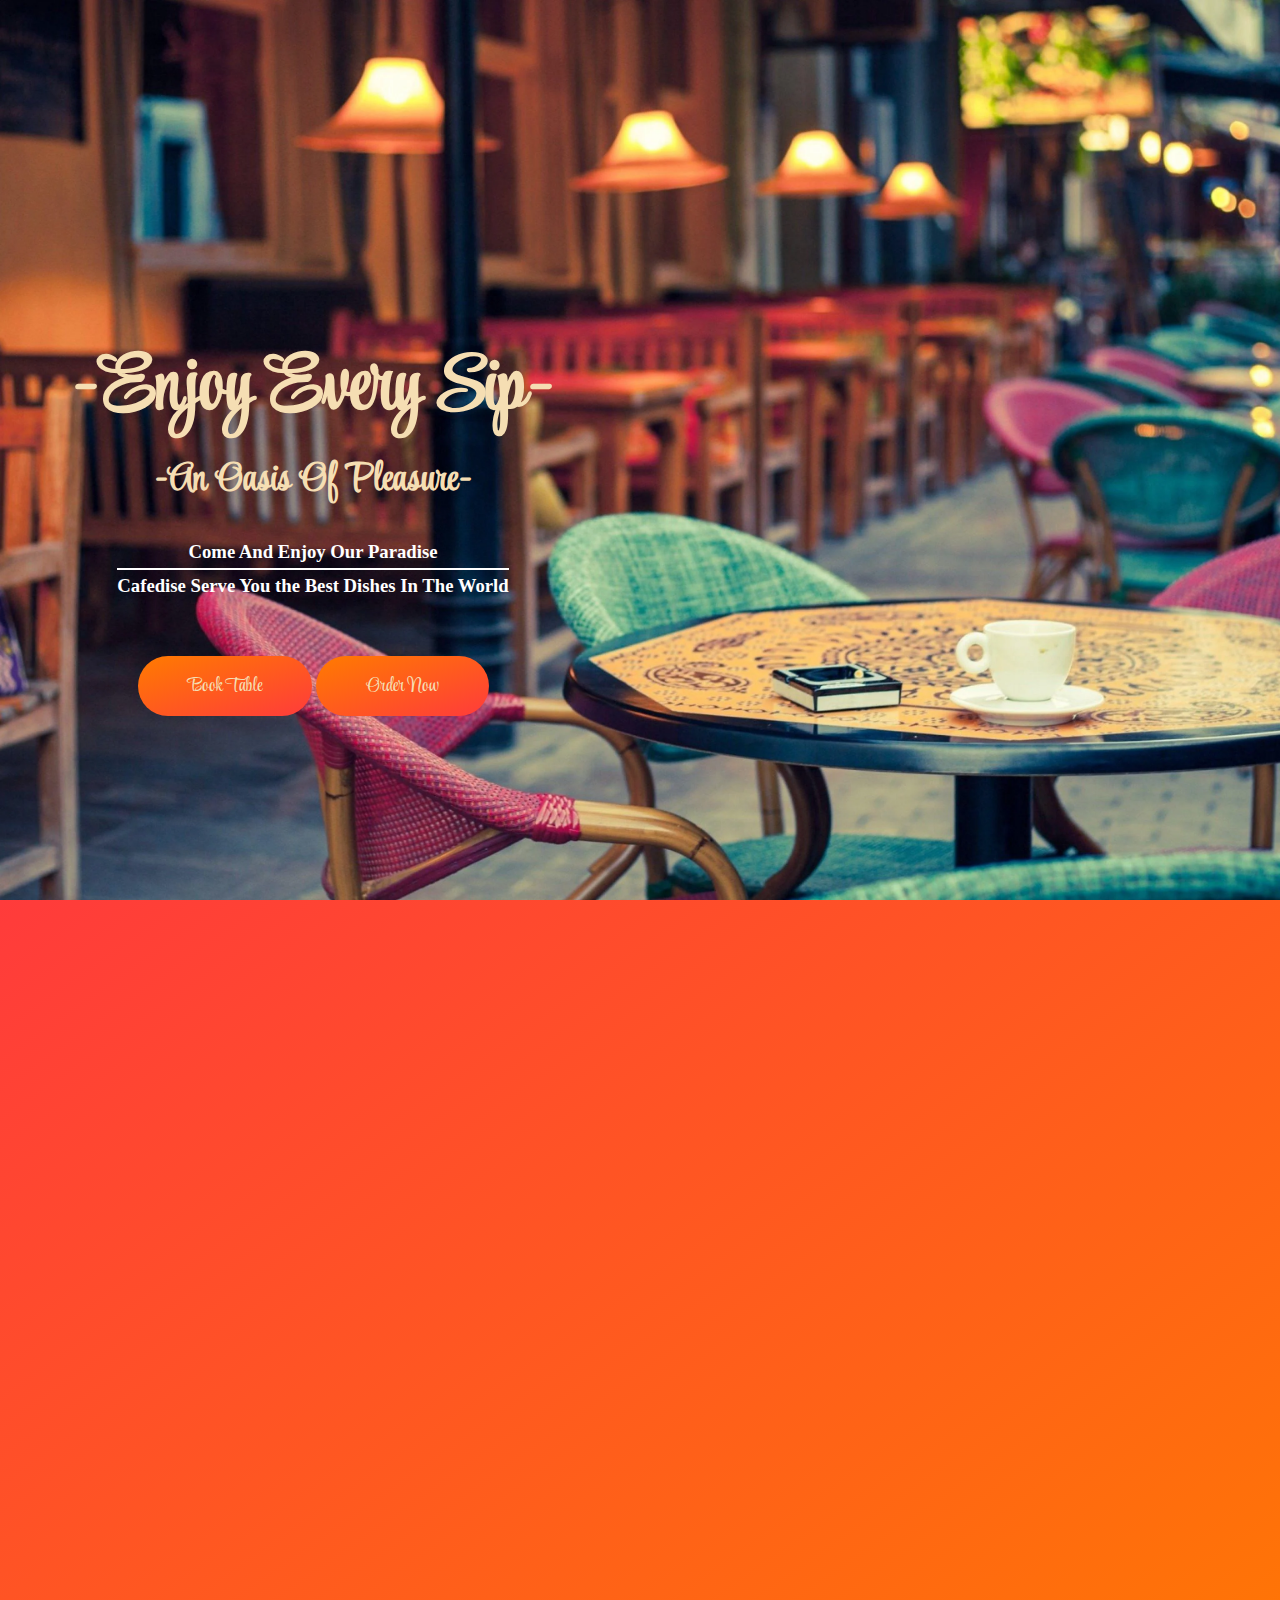
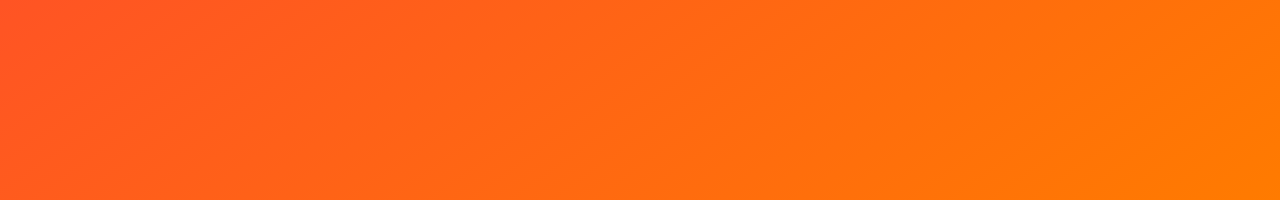
<file: index.html>
<!DOCTYPE html>
<html lang="en">
  <head>
    <meta charset="UTF-8" />
    <meta http-equiv="X-UA-Compatible" content="IE=edge" />
    <meta name="viewport" content="width=device-width, initial-scale=1.0" />
    <title>website-2</title>
    <link rel="stylesheet" href="style.css" />
    <link rel="preconnect" href="https://fonts.googleapis.com" />
    <link rel="preconnect" href="https://fonts.gstatic.com" crossorigin />
    <link
      href="https://fonts.googleapis.com/css2?family=Style+Script&display=swap"
      rel="stylesheet"
    />
    <link rel="stylesheet" href="dish-window.css" />
  </head>
  <body>
    <nav class="nav-bar">
      <div class="logo">
        <img src="coffee-icon-png-21.png" alt="" />
        <h3>CAFEDISE</h3>
      </div>
      <div class="navdiv">
        <ul class="navlinks">
          <li><a href="index.html">Home</a></li>
          <li><a href="menu.html" target="_blank">Menu</a></li>
          <li><a href="#">Dishes</a></li>
          <li><a href="#">Location</a></li>
          <li><a href="#">About</a></li>
          <li><a href="#">Feedback</a></li>
        </ul>
      </div>

      <div class="contact"><button id="btn">Contact Us</button></div>
    </nav>
    <header>
      <div class="punch-line">
        <div class="punchline-div">
          <h1>-Enjoy Every Sip-</h1>
          <h2>-An Oasis Of Pleasure-</h2>
        </div>

        <div class="subline">
          <h3 id="h3-1">Come And Enjoy Our Paradise</h3>
          <div class="line"></div>
          <h3 id="h3-2">Cafedise Serve You the Best Dishes In The World</h3>
          <div class="book">
            <button class="booknow">Book Table</button>
            <button class="booknow">Order Now</button>
          </div>
        </div>
      </div>
      <div class="topdishes-window">
        <div class="row1">
          <div class="gap"></div>
          <div class="dishesbox">
            <a href="#">
              <img src="coffee.jpeg" alt="dishes" />
            </a>
          </div>
          <div class="gap"></div>
          <div class="dishesbox">
            <a href="#">
              <img src="cutting chai.jpeg" alt="dishes" />
            </a>
          </div>
        </div>
        <div class="row2">
          <div class="dishesbox">
            <a href="#">
              <img src="Banana-Brulee-Waffle.jpg" alt="dishes" />
            </a>
          </div>
          <div class="gap"></div>
          <div class="dishesbox">
            <a href="#">
              <img src="rainbow cakes.jpg" alt="dishes" />
            </a>
          </div>
          <div class="gap"></div>
        </div>
        <div class="row1">
          <div class="gap"></div>
          <div class="dishesbox">
            <a href="#">
              <img src="pizza.jpeg" alt="dishes" />
            </a>
          </div>
          <div class="gap"></div>
          <div class="dishesbox">
            <a href="#">
              <img src="PS-Truffle-Fries.jpg" alt="dishes" />
            </a>
          </div>
        </div>
        <div class="row2">
          <div class="dishesbox">
            <a href="#">
              <img src="Eggs-Benedict-Beanstro.jpg" alt="dishes" />
            </a>
          </div>
          <div class="gap"></div>
          <div class="dishesbox">
            <a href="#">
              <img src="french toast.jpeg" alt="dishes" />
            </a>
          </div>
          <div class="gap"></div>
        </div>
      </div>
    </header>
    <section>
      <div class="background"></div>
    </section>
  </body>
</html>
</file>
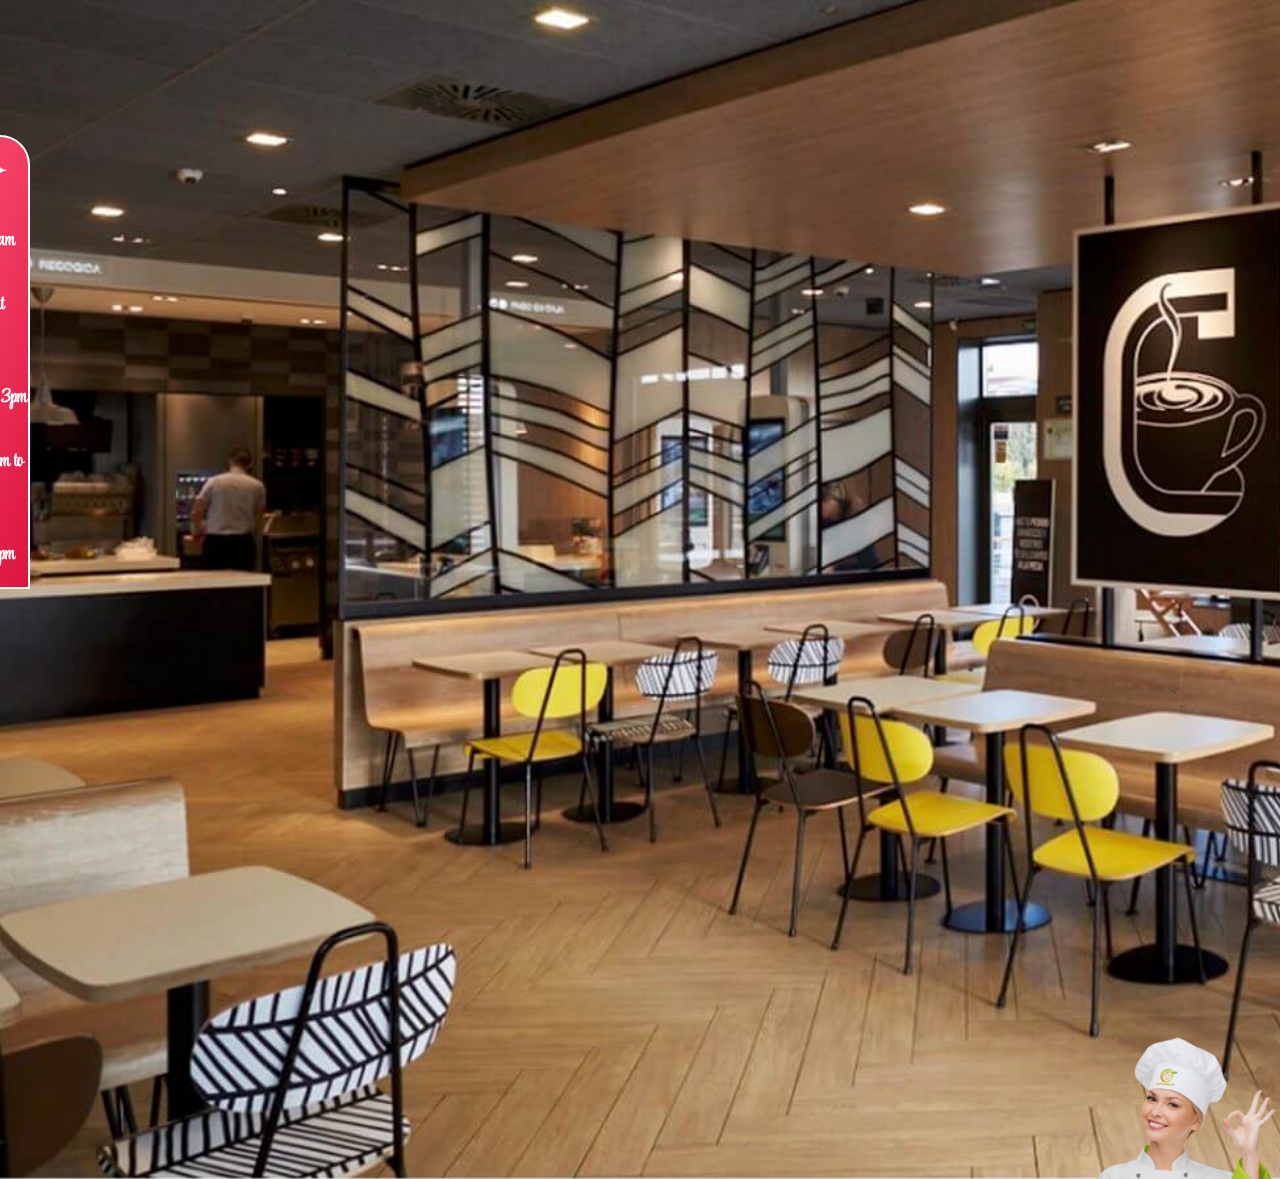
<file: menu.html>
<!DOCTYPE html>
<html lang="en">
<head>
    <meta charset="UTF-8">
    <meta http-equiv="X-UA-Compatible" content="IE=edge">
    <meta name="viewport" content="width=device-width, initial-scale=1.0">
    <title>menu</title>
    <link rel="stylesheet" href="menu.css">
    <link
      href="https://fonts.googleapis.com/css2?family=Style+Script&display=swap"
      rel="stylesheet"
    />
</head>
<body>
    <header>
        <div class="menubar">
            <h2 id="logo"><a href="index.html" target="_blank">Cafedise.</a></h2>
            <h2>-Menu-</h2>
            <div class="menuicon">
                <img src="menu-hamburger-navigation-512.webp" alt="">
            </div> 
        </div>
    </header>
    <section>
        <img class="chef-png" src="chef-png.png" alt="">
        <div class="table">
            <div class="timing-panel">
                <h2>&#10023 Timings &#10023</h2>
                <h3>&#9830 Opening Time 6am</h3>
                <h3>&#9830 Deliveries Starts at 7am</h3>
                <h3>&#9830 Sale Hour 2pm to 3pm</h3>
                <h3>&#9830 Apetizers Hour 6pm to 9pm </h3>
                <h3>&#9830 Closing Time 10pm</h3>

            </div>
            <table class="menutable">
                <tr >
                    <th><a href="#"> S No.</a></th>
                    <th><a href="#"> Dishes</a></th>
                    <th><a href="#"> Price</a></th>
                    <th><a href="#"> Availability</a></th>
                    
                </tr>
                <tr>
                    <td><a href="#"> 1.</a></td>
                    <td><a href="#"> Pancakes</a></td>
                    <td><a href="#"> $10 - $50</a></td>
                    <td><a href="#"> Till 4pm</a></td>
                </tr>
                <tr>
                    <td><a href="#"> 2.</a></td>
                    <td><a href="#"> Cutting Chai</a></td>
                    <td><a href="#"> $1</a></td>
                    <td><a href="#"> All Time</a></td>
                </tr>
                <tr>
                    <td><a href="#"> 3.</a></td>
                    <td><a href="#"> Coffee</a></td>
                    <td><a href="#"> $5 - $50</a></td>
                    <td><a href="#"> All Time</a></td>
                </tr>
                <tr>
                    <td><a href="#"> 4.</a></td>
                    <td><a href="#"> Pizza</a></td>
                    <td><a href="#"> $10 - $100</a></td>
                    <td><a href="#"> Till 6pm</a></td>
                </tr>
                <tr>
                    <td><a href="#"> 5.</a></td>
                    <td><a href="#"> Burger</a></td>
                    <td><a href="#"> $5 - $30</a></td>
                    <td><a href="#"> 7pm to 8pm</a></td>
                </tr>
                <tr>
                    <td><a href="#"> 6.</a></td>
                    <td><a href="#"> Fries</a></td>
                    <td><a href="#"> $15 - $50</a></td>
                    <td><a href="#"> 4pm to 6pm</a></td>
                </tr>
                <tr>
                    <td><a href="#"> 7.</a></td>
                    <td><a href="#"> Cakes</a></td>
                    <td><a href="#"> $50 - $500</a></td>
                    <td><a href="#"> Only On Pre-Booking</a></td>
                </tr>
                <tr>
                    <td><a href="#"> 8.</a></td>
                    <td><a href="#"> Eggs Benedict Beanstro</a></td>
                    <td><a href="#"> $30</a></td>
                    <td><a href="#"> 12pm to 6pm</a></td>
                </tr>
                <tr>
                    <td><a href="#"> 9.</a></td>
                    <td><a href="#"> Toast</a></td>
                    <td><a href="#"> $5 - $50</a></td>
                    <td><a href="#"> 8am to 12pm</a></td>
                </tr>
                <tr>
                    <td><a href="#"> 10.</a></td>
                    <td><a href="#"> Waffles</a></td>
                    <td><a href="#"> $10 - $50</a></td>
                    <td><a href="#"> 1pm to 2pm</a></td>
                </tr>
                <tr>
                    <td><a href="#"> 11.</a></td>
                    <td><a href="#"> Salad</a></td>
                    <td><a href="#"> $5</a></td>
                    <td><a href="#"> 6am to 3pm</a></td>
                </tr>
                <tr>
                    <td><a href="#"> 12.</a></td>
                    <td><a href="#"> Sandwich</a></td>
                    <td><a href="#"> $5 - $50</a></td>
                    <td><a href="#"> 1pm to 2pm</a></td>
                </tr>
                <tr>
                    <td><a href="#"> 13.</a></td>
                    <td><a href="#"> Apetizers</a></td>
                    <td><a href="#"> $5 - $500</a></td>
                    <td><a href="#"> 12pm to 2pm & 6pm to 9pm</a></td>
                </tr>
                <tr>
                    <td><a href="#"> 14.</a></td>
                    <td><a href="#"> Indian Cousines</a></td>
                    <td><a href="#"> $10 - $500</a></td>
                    <td><a href="#"> 4pm to 5pm</a></td>
                </tr>
               </table>
        </div>
       
    </section>

</body>
</html>
</file>
<file: style.css>
* {
  margin: 0;
  padding: 0px;
  box-sizing: border-box;
}

.nav-bar {
  display: flex;
  position: fixed;
  width: 100vw;
  flex-direction: row;
  align-items: center;
  justify-content: space-around;
  /* border: 2px rgb(255, 255, 255) solid; */
  z-index: 10;
}
.logo {
  display: flex;
  /* border: 2px white solid; */
  flex-direction: column;
  position: relative;
  left: -15%;
  /* box-shadow: 5px 5px 5px rgb(0, 0, 0); */
  margin-left: -1%;
  animation: logoanim 1s ease-in-out forwards;
}
@keyframes logoanim {
  from {
    left: -15%;
  }
  to {
    left: 0%;
  }
}
.nav-bar img {
  width: 15vh;
  filter: invert(100%);
  /* border: 2px black solid; */
}
.contact {
  display: flex;
  height: 7rem;
  position: relative;
  right: -50%;
  align-items: center;
  justify-content: center;
  /* border: 2px white solid; */
  animation: ctnanim 1s ease-in-out forwards;
}
@keyframes ctnanim {
  from {
    right: -50%;
  }
  to {
    right: 0%;
  }
}
#btn {
  color: wheat;
  background-image: linear-gradient(
    to bottom right,
    rgb(255, 123, 0),
    rgb(255, 59, 59)
  );
  border: none;
  border-radius: 20px;
  cursor: pointer;
  padding: 6px 20px;
  transition: all 0.3s ease;
  box-shadow: 5px 5px 10px rgb(0, 0, 0);
  font-family: style script;
  font-size: 20px;
}
#btn:hover {
  background-image: linear-gradient(
    to bottom right,
    rgb(255, 59, 59),
    rgb(255, 123, 0)
  );
}
#btn:active {
  padding-left: 25px;
  padding-right: 25px;
  margin-left: -5px;
  margin-right: -5px;
}

.logo h3 {
  color: wheat;
  padding-left: 9px;
  text-shadow: 5px 5px 5px black;
  /* border: 2px white solid; */
}
/* .navdiv{
    border: 3px red solid;
} */

.navlinks {
  /* border: 2px white solid; */
  display: flex;
  align-items: center;
  width: 100%;
  height: 7rem;
  margin-top: -20%;
  justify-content: center;
  animation: navanim 1s ease-in-out forwards;
}
@keyframes navanim {
  from {
    margin-top: -20%;
  }
  to {
    margin-top: 0%;
  }
}
.navlinks li a {
  color: wheat;
  text-decoration: none;
  margin: 0px 30px;
  font-size: 25px;
  padding: 5px 5px;
  cursor: pointer;
  text-align: center;
  text-shadow: 5px 5px 5px rgb(0, 0, 0);

  /* border: 2px white solid; */
}
.navlinks li :hover {
  text-decoration: underline;
  color: darkorange;
}

ul {
  list-style: none;
}

header {
  width: 100vw;
  height: 100vh;
  background-image: url(cafe-background.webp);

  background-size: cover;
  background-position:center;

  display: flex;
  align-items: center;
  justify-content: space-around;
}

.punch-line {
  display: flex;
  top: 8%;

  position: relative;
  left: 0%;
  align-items: center;
  justify-content: center;
  flex-direction: column;
  /* border: 2px rgb(255, 255, 255) solid; */
  animation: punchlineanim 1s ease-in-out forwards;
}
@keyframes punchlineanim {
  from {
    left: -40%;
  }
  to {
    left: 0%;
  }
}
.punchline-div {
  display: flex;
  flex-direction: column;
  align-items: center;
  /* border: 2px white solid;  */
}
.punch-line h1,
h2 {
  position: static;
  color: wheat;
  font-family: style script;
  /* border: 2px white solid; */
}
.punch-line h1 {
  font-size: 80px;
}
.punch-line h2 {
  margin-top: 0;
  font-size: 40px;
  margin-bottom: 30px;
}
.line {
  border: 1px white solid;
  background-color: white;
  margin-top: 5px;
  margin-bottom: 5px;
}

.subline h3 {
  color: white;
  /* border: 2px white solid; */
  text-align: center;
}
.subline #h3-2 {
  text-align: center;
  margin-bottom: 15%;
}
.book {
  /* border: 2px white solid; */
  text-align: center;
}
.booknow {
  padding: 15px 50px;
  background-image: linear-gradient(
    to bottom right,
    rgb(255, 123, 0),
    rgb(255, 59, 59)
  );
  border: none;
  border-radius: 30px;
  color: wheat;
  font-size: 20px;
  font-family: style script;
  cursor: pointer;
  transition: all 0.5s ease;
}
.booknow:hover {
  background-image: linear-gradient(
    to bottom right,
    rgb(255, 59, 59),
    rgb(255, 123, 0)
  );
}
.booknow:active {
  padding: 10px 35px;
  margin: 5px 15px;
}
.background{
  width: 100%;
  height: 100vh;
  background-image: linear-gradient( to bottom right,
  rgb(255, 59, 59),
  rgb(255, 123, 0));
}

@media (max-width:1100px){
  .navlinks li a{
    margin: 0px 20px;
  }
}
@media (max-width:990px){
  .navlinks li a{
    margin: 0px 10px;
  }
}
@media (max-width:940px){
  .navlinks li a{
    margin: 0px 5px;
  }
  .punchline-div h1{
    font-size: 60px;
  }
  .punch-line{
    top: 12%;
  }
}
@media (max-width:804px){
   .navlinks li a {
    font-size:20px ; 
   }
}
@media (max-width:720px){
  
  #btn{
    padding: 4px 16px;
  }
  .navlinks li a {
    margin: 0px 0px;
  }
}
@media (max-width:650px){

  .navlinks li a {
   font-size: 15px; 
  }
  #btn{
    font-size: 15px;
  }
  header{
    flex-direction: column;
  }
  .punch-line{
    top: 40%;
  }
}
</file>
<file: dish-window.css>
.topdishes-window {
  display: flex;
  flex-direction: column;
  position: relative;
  right: -50%;
  top: 8%;
  width: 40%;
  height: 70%;
  /* border: 2px white solid; */
  align-items: center;
  /* justify-content: space-between; */
  animation: window 1s ease-in-out forwards;
}
@keyframes window {
  from {
    right: -50%;
  }
  to {
    right: 0%;
  }
}
.row1,
.row2 {
  display: flex;
  flex-direction: row;
  padding: 5px;
}
.dishesbox {
  width: 30%;
  height: 100%;
  /* border: 1px white solid; */
}
.gap {
  width: 20%;
  height: 100%;
  display: flex;
  align-items: center;
  justify-content: center;
  flex-direction: column;
  color: white;
  /* border: 2px white solid; */
}
.row1,
.row2 {
  /* border: 2px white solid; */
  height: 25%;
  width: 100%;
}
.dishesbox img {
  width: 100%;
  height: 100%;
  /* border:2px wheat solid ; */
  padding: 5px;
  /* background-image: linear-gradient(to bottom right,
    rgb(255, 123, 0),
    rgb(255, 59, 59)); */
  border-radius: 20px;
  box-shadow: 5px 5px 10px black;
  transition: all 0.4s ease;
}
.dishesbox img:hover {
  background-image: linear-gradient(
    to bottom right,
    rgb(255, 59, 59),
    rgb(255, 123, 0)
  );
  
  position: relative;
  width: 110%;
  height: 110%;
  box-shadow: 2.5px 2.5px 5px black;
}
.dishesbox img:active {
  position: relative;
  width: 95%;
  height: 95%;
}
@media (max-width:940px) {
 .topdishes-window{
  height: 60%;
  top: 12%;
 }
}
@media (max-width:650px){
  .topdishes-window{
    top: 70%;
    width: 60%;
  }
}
</file>
<file: menu.css>
:root {
  --text-color: wheat;
}

* {
  margin: 0;
  padding: 0;
}

header {
  width: 100vw;
  height: 10vh;
  position: fixed;
  z-index: 5;
  /* border: 3px white solid; */
  top: -12%;
  animation: menubarappear 1s ease-in-out forwards;
}
@keyframes menubarappear {
  from {
    top: -12%;
  }
  to {
    top: 0%;
  }
}
section {
  background-image: url(cafe-background3.jpg);
  background-size: cover;
  position: absolute;
  top: 0vh; 

  width: 100vw;
  height: auto;
  display: flex;
  flex-direction: row;
}

.menubar {
  /* border: 2px white solid; */
  display: flex;
  position: absolute;

  width: 100%;
  height: 10vh;
  align-items: center;
  justify-content: center;
  background-color: crimson;
}
.menubar h2 {
  display: flex;
  align-items: center;
  justify-content: center;
  /* border: 2px white solid; */
  color: white;
  font-size: 2.5rem;
  height: 10vh;
  font-family: style script;
}
#logo {
  position: absolute;
  left: 0;
  padding: 0px 5%;

  font-size: 2rem;
  /* border: 2px white solid; */
}
#logo a:hover {
  text-decoration: none;
}
.menuicon {
  position: absolute;
  right: 0;
  /* border: 2px white solid; */
  height: 100%;
  width: 5%;
  display: flex;
  align-items: center;
  justify-content: center;
  padding: 0% 3%;
}
.menuicon img {
  width: 50%;
  height: 50%;
  filter: invert(100%);
  cursor: pointer;
  /* border: 2px black solid; */
}
section {
  display: flex;
  position: absolute;
}
.chef-png {
  position: fixed;
  bottom: -40%;
  right: 0%;

  width: 30%;
  z-index: 5;
  animation: chef-appearance 1s ease-in-out forwards;
  /* border: 2px white solid; */
}
@keyframes chef-appearance {
  from {
    bottom: -40%;
  }
  to {
    bottom: 0%;
  }
}

.table {
  margin-top: 15vh;
  /* border: 2px white solid; */
  display: flex;
  align-items: flex-start;
  width: 100%;
  justify-content: center;
}
.timing-panel {
  border: 2px white solid;
  display: flex;
  flex-direction: column;
  position: fixed;
  z-index: 4;
  background-image: linear-gradient(
    to bottom right,
    rgb(255, 86, 120) 20%,
    crimson
  );
  border-bottom-left-radius: 30px;
  border-top-right-radius: 30px;

  left: -10%;

  width: 12%;
  height: 50%;
  align-items: center;
  justify-content: space-around;
  animation: timingpanel 1s ease-in-out forwards;
}
@keyframes timingpanel {
  from {
    left: 10%;
  }
  to {
    left: 0.5%;
  }
}
.timing-panel h2,
h3 {
  color: white;
  /* border: 2px white solid; */
  font-family: style script;
  /* margin-bottom: 20%; */
}

.menutable {
  display: flex;
  /* border: 2px white solid; */
  position: relative;
  z-index: 3;
  right: -100%;
  width: 100%;
  height: auto;
  justify-content: center;
  animation: appear 1s ease-in-out forwards;
}
@keyframes appear {
  from {
    right: -100%;
  }
  to {
    right: 0%;
  }
}

.menutable th {
  border: 1px wheat solid;
  padding: 2vh 0vw;
  font-size: 1.5rem;
  color: whitesmoke;
  font-family: style script;
  background-color: darkolivegreen;
}
a {
  text-decoration: none;
  color: whitesmoke;
}
a:hover {
  text-decoration: underline;
}
.menutable td {
  border: 1px wheat solid;

  padding: 2vh 5vw;
  font-size: 1.2rem;
  font-family: style script;
  color: whitesmoke;
  text-align: center;
  background-image: linear-gradient(
    to bottom right,
    rgb(255, 59, 59),
    rgb(255, 123, 0)
  );
  cursor: pointer;
}
.menutable td:hover {
  background-image: linear-gradient(
    to bottom right,
    rgb(255, 123, 0),
    rgb(255, 59, 59)
  );
}
</file>
